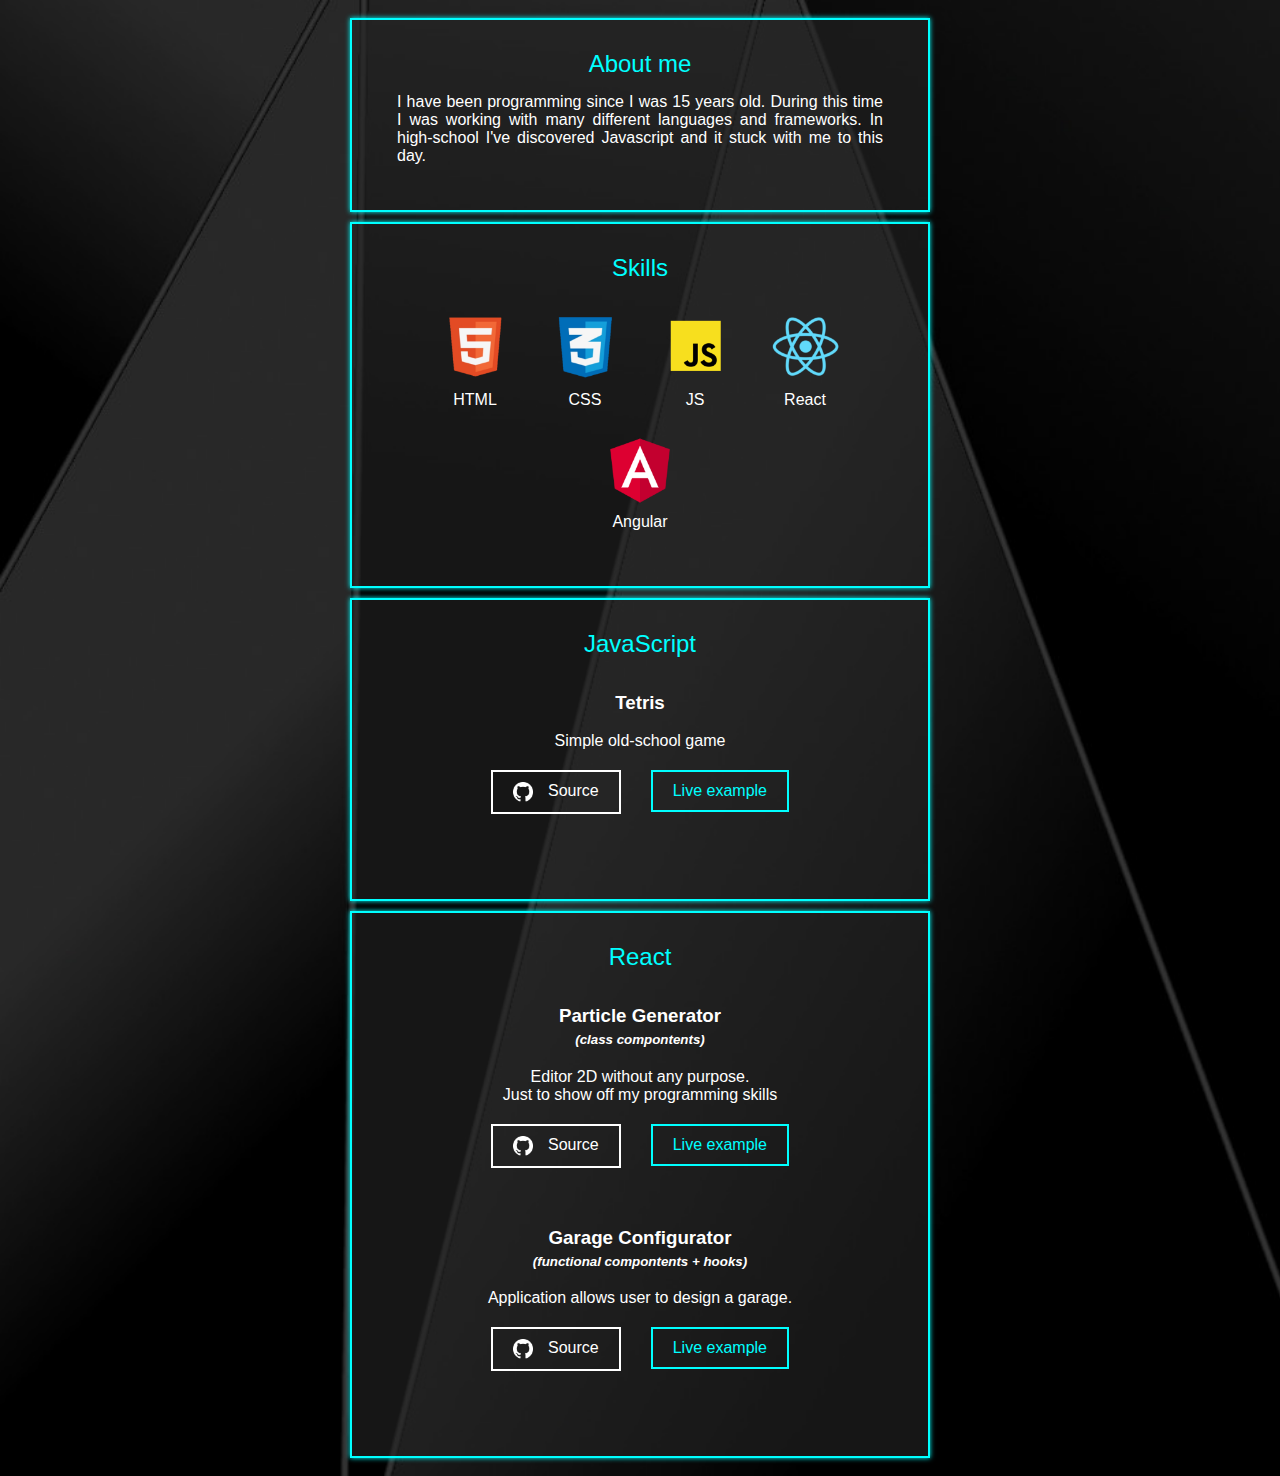
<file: index.html>
<!DOCTYPE html>
<html lang="en">
<head>
    <meta charset="UTF-8">
    <meta http-equiv="X-UA-Compatible" content="IE=edge">
    <meta name="viewport" content="width=device-width, initial-scale=1.0">
    <link rel="icon" href="favicon.ico">
    <link rel="stylesheet" href="style.css"/>
    <title>Portfolio - Marcin Sikora</title>
</head>
<body>
    <div class="blocks">
        <div class="block">
            <div class="block-header">
                About me
            </div>
            <div class="block-content">
                I have been programming since I was 15 years old. 
                During this time I was working with many different languages and frameworks. 
                In high-school I've discovered Javascript and it stuck with me to this day.
            </div>
        </div>
        <div class="block">
            <div class="block-header">
                Skills
            </div>
            <div class="block-content">
                <div class="imagelist">
                    <div class="imagelist-item">
                        <img src="icons/html.png" alt="html"> 
                        <div>HTML</div>
                    </div>
                    <div class="imagelist-item">
                        <img src="icons/css.png" alt="css">
                        <div>CSS</div>
                    </div>
                    <div class="imagelist-item">
                        <img src="icons/js.png" alt="js">
                        <div>JS</div>
                    </div>
                    <div class="imagelist-item">
                        <img src="icons/react.png" alt="react">
                        <div>React</div>
                    </div>
                    <div class="imagelist-item">
                        <img src="icons/angular.png" alt="angular">
                        <div>Angular</div>
                    </div>
                </div>
            </div>
        </div>
        <div class="block">
            <div class="block-header">
                JavaScript
            </div>
            <div class="block-content">
                <div class="project">
                    <h3>Tetris</h3>
                    <div class="project-description">Simple old-school game</div>
                    <div class="buttons">
                        <a href="https://github.com/MarcSikora/tetris">
                            <div class="button button-github">
                                <img src="icons/github.png" alt="github"> 
                                <span>Source</span>
                            </div>
                        </a>
                        <a href="https://marcsikora.github.io/projects/tetris/">
                            <div class="button button-demo">Live example</div>
                        </a>
                    </div>
                </div>
            </div>
        </div>
        <div class="block">
            <div class="block-header">
                React
            </div>
            <div class="block-content">
                <div class="project">
                    <h3>
                        Particle Generator
                        <br>
                        <i>(class compontents)</i>
                    </h3>
                    <div class="project-description">Editor 2D without any purpose. <br> Just to show off my programming skills</div>                    
                    <div class="buttons">
                        <a href="https://github.com/MarcSikora/particle-generator">
                            <div class="button button-github">
                                <img src="icons/github.png" alt="github"> 
                                <span>Source</span>
                            </div>
                        </a>
                        <a href="https://marcsikora.github.io/projects/particle-generator/">
                            <div class="button button-demo">Live example</div>
                        </a>
                    </div>
                </div>
                <div class="project">
                    <h3>
                        Garage Configurator
                        <br>
                        <i>(functional compontents + hooks)</i>
                    </h3>
                    <div class="project-description">
                        Application allows user to design a garage.          
                    <div class="buttons">
                        <a href="https://github.com/MarcSikora/garage-configurator">
                            <div class="button button-github">
                                <img src="icons/github.png" alt="github"> 
                                <span>Source</span>
                            </div>
                        </a>
                        <a href="https://marcsikora.github.io/projects/garage-configurator/">
                            <div class="button button-demo">Live example</div>
                        </a>
                    </div>
                </div>
            </div>
        </div>
        
    </div>
</body>
</html>
</file>
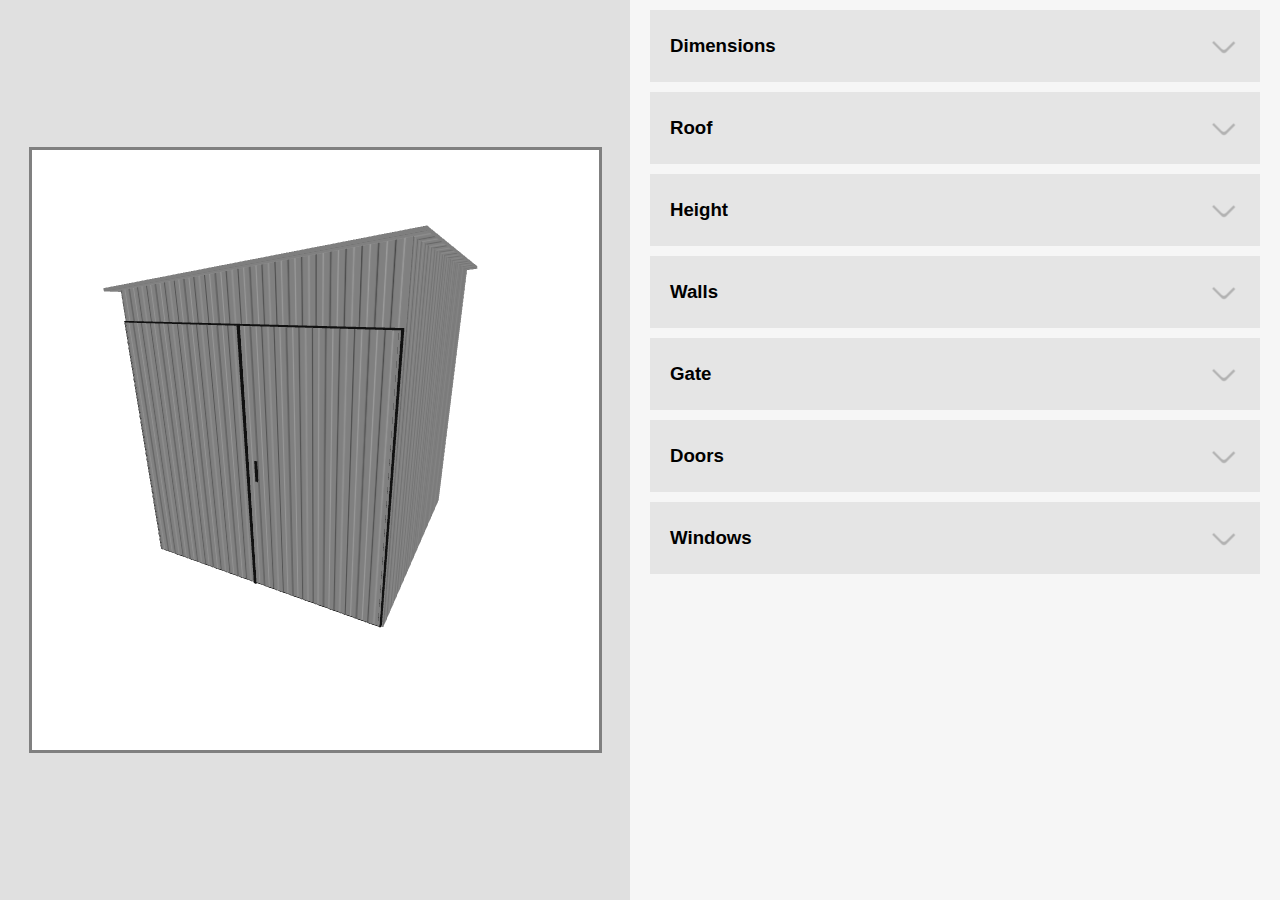
<file: projects/garage-configurator/index.html>
<!doctype html><html lang="en"><head><meta charset="utf-8"/><link rel="icon" href="/projects/garage-configurator/favicon.ico"/><meta name="viewport" content="width=device-width,initial-scale=1"/><meta name="theme-color" content="#000000"/><meta name="description" content="Garage configurator"/><link rel="manifest" href="/projects/garage-configurator/manifest.json"/><title>Garage Configurator</title><link href="/projects/garage-configurator/static/css/main.98427481.chunk.css" rel="stylesheet"></head><body><noscript>You need to enable JavaScript to run this app.</noscript><div id="root"></div><script>!function(e){function r(r){for(var n,a,f=r[0],i=r[1],l=r[2],p=0,s=[];p<f.length;p++)a=f[p],Object.prototype.hasOwnProperty.call(o,a)&&o[a]&&s.push(o[a][0]),o[a]=0;for(n in i)Object.prototype.hasOwnProperty.call(i,n)&&(e[n]=i[n]);for(c&&c(r);s.length;)s.shift()();return u.push.apply(u,l||[]),t()}function t(){for(var e,r=0;r<u.length;r++){for(var t=u[r],n=!0,f=1;f<t.length;f++){var i=t[f];0!==o[i]&&(n=!1)}n&&(u.splice(r--,1),e=a(a.s=t[0]))}return e}var n={},o={1:0},u=[];function a(r){if(n[r])return n[r].exports;var t=n[r]={i:r,l:!1,exports:{}};return e[r].call(t.exports,t,t.exports,a),t.l=!0,t.exports}a.m=e,a.c=n,a.d=function(e,r,t){a.o(e,r)||Object.defineProperty(e,r,{enumerable:!0,get:t})},a.r=function(e){"undefined"!=typeof Symbol&&Symbol.toStringTag&&Object.defineProperty(e,Symbol.toStringTag,{value:"Module"}),Object.defineProperty(e,"__esModule",{value:!0})},a.t=function(e,r){if(1&r&&(e=a(e)),8&r)return e;if(4&r&&"object"==typeof e&&e&&e.__esModule)return e;var t=Object.create(null);if(a.r(t),Object.defineProperty(t,"default",{enumerable:!0,value:e}),2&r&&"string"!=typeof e)for(var n in e)a.d(t,n,function(r){return e[r]}.bind(null,n));return t},a.n=function(e){var r=e&&e.__esModule?function(){return e.default}:function(){return e};return a.d(r,"a",r),r},a.o=function(e,r){return Object.prototype.hasOwnProperty.call(e,r)},a.p="/projects/garage-configurator/";var f=this["webpackJsonpgarage-configurator"]=this["webpackJsonpgarage-configurator"]||[],i=f.push.bind(f);f.push=r,f=f.slice();for(var l=0;l<f.length;l++)r(f[l]);var c=i;t()}([])</script><script src="/projects/garage-configurator/static/js/2.b22841fc.chunk.js"></script><script src="/projects/garage-configurator/static/js/main.7dded8e6.chunk.js"></script></body></html>
</file>
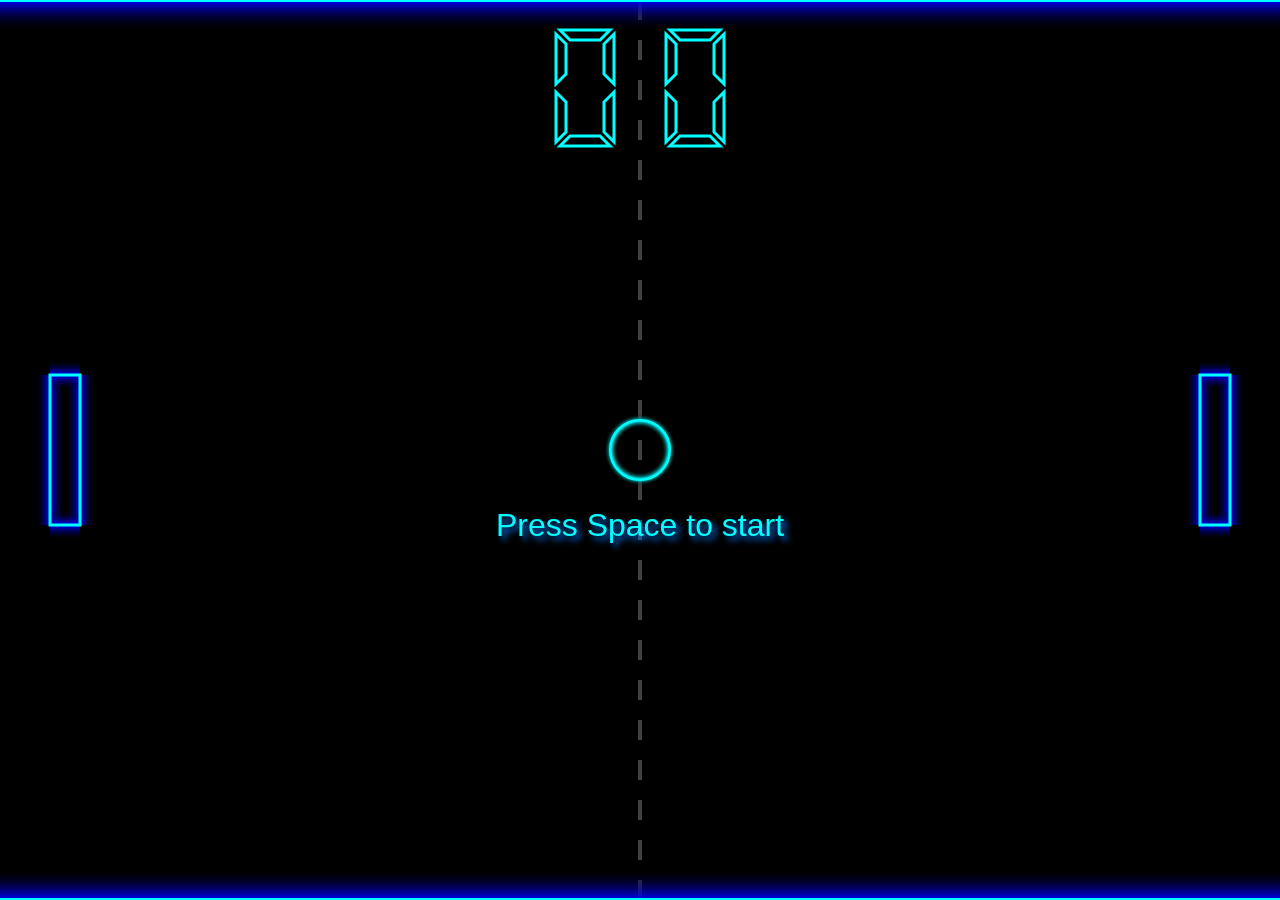
<file: projects/neopong/index.html>
<!DOCTYPE html>
<html lang="en">
<head>
    <meta charset="UTF-8">
    <meta http-equiv="X-UA-Compatible" content="IE=edge">
    <meta name="viewport" content="width=device-width, initial-scale=1.0">
    <link rel="icon" href="favicon.ico">
    <link rel="stylesheet" href="style.css">
    <title>Neo Pong</title>
    <script src="Gameplay.js"></script>
    <script src="UserInterface.js"></script>
    <script src="Drawing.js"></script>
    <script src="Object2D.js"></script>
    <script src="Goal.js"></script>
    <script src="Wall.js"></script>
    <script src="CenterLine.js"></script>
    <script src="Player.js"></script>
    <script src="Ball.js"></script>
    <script src="Score.js"></script>
    <script src="main.js"></script>

</head>
<body>
    <canvas id="display"></canvas>
    <div id="ui-container">
        <div id="manual"></div>
        <div id="start-text">Press Space to start</div>
        <div id="end-text"></div>
    </div>
</body>
</html>
</file>
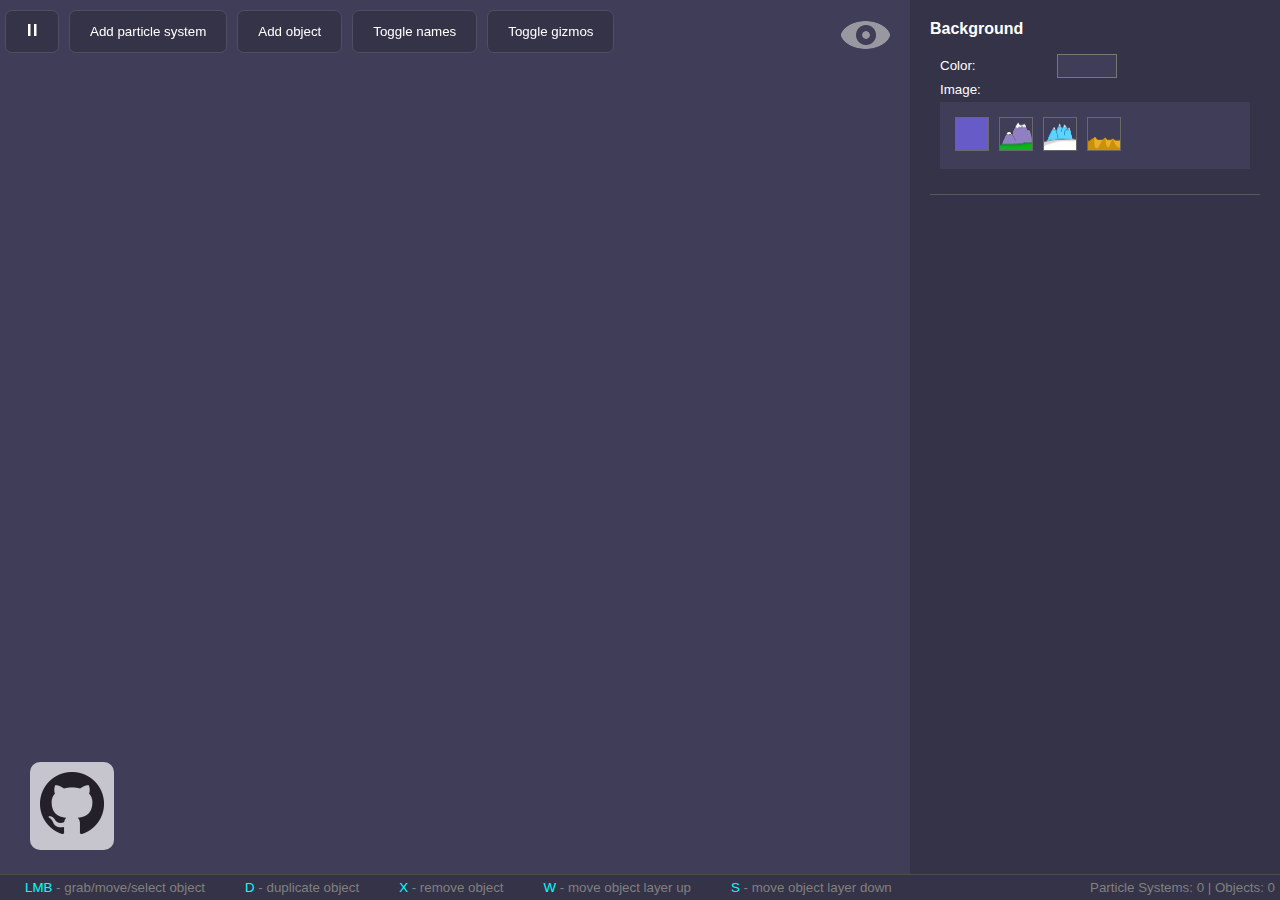
<file: projects/particle-generator/index.html>
<!doctype html><html lang="en"><head><meta charset="utf-8"/><link rel="icon" href="/projects/particle-generator/favicon.ico"/><meta name="viewport" content="width=device-width,initial-scale=1"/><meta name="theme-color" content="#000000"/><meta name="description" content="Web site created using create-react-app"/><link rel="manifest" href="/projects/particle-generator/manifest.json"/><title>Particles Generator</title><link href="/projects/particle-generator/static/css/main.2c049de5.chunk.css" rel="stylesheet"></head><body><noscript>You need to enable JavaScript to run this app.</noscript><div id="root"></div><script>!function(e){function r(r){for(var n,a,l=r[0],i=r[1],p=r[2],f=0,s=[];f<l.length;f++)a=l[f],Object.prototype.hasOwnProperty.call(o,a)&&o[a]&&s.push(o[a][0]),o[a]=0;for(n in i)Object.prototype.hasOwnProperty.call(i,n)&&(e[n]=i[n]);for(c&&c(r);s.length;)s.shift()();return u.push.apply(u,p||[]),t()}function t(){for(var e,r=0;r<u.length;r++){for(var t=u[r],n=!0,l=1;l<t.length;l++){var i=t[l];0!==o[i]&&(n=!1)}n&&(u.splice(r--,1),e=a(a.s=t[0]))}return e}var n={},o={1:0},u=[];function a(r){if(n[r])return n[r].exports;var t=n[r]={i:r,l:!1,exports:{}};return e[r].call(t.exports,t,t.exports,a),t.l=!0,t.exports}a.m=e,a.c=n,a.d=function(e,r,t){a.o(e,r)||Object.defineProperty(e,r,{enumerable:!0,get:t})},a.r=function(e){"undefined"!=typeof Symbol&&Symbol.toStringTag&&Object.defineProperty(e,Symbol.toStringTag,{value:"Module"}),Object.defineProperty(e,"__esModule",{value:!0})},a.t=function(e,r){if(1&r&&(e=a(e)),8&r)return e;if(4&r&&"object"==typeof e&&e&&e.__esModule)return e;var t=Object.create(null);if(a.r(t),Object.defineProperty(t,"default",{enumerable:!0,value:e}),2&r&&"string"!=typeof e)for(var n in e)a.d(t,n,function(r){return e[r]}.bind(null,n));return t},a.n=function(e){var r=e&&e.__esModule?function(){return e.default}:function(){return e};return a.d(r,"a",r),r},a.o=function(e,r){return Object.prototype.hasOwnProperty.call(e,r)},a.p="/projects/particle-generator/";var l=this["webpackJsonpparticle-generator"]=this["webpackJsonpparticle-generator"]||[],i=l.push.bind(l);l.push=r,l=l.slice();for(var p=0;p<l.length;p++)r(l[p]);var c=i;t()}([])</script><script src="/projects/particle-generator/static/js/2.26393ba1.chunk.js"></script><script src="/projects/particle-generator/static/js/main.5a424087.chunk.js"></script></body></html>
</file>
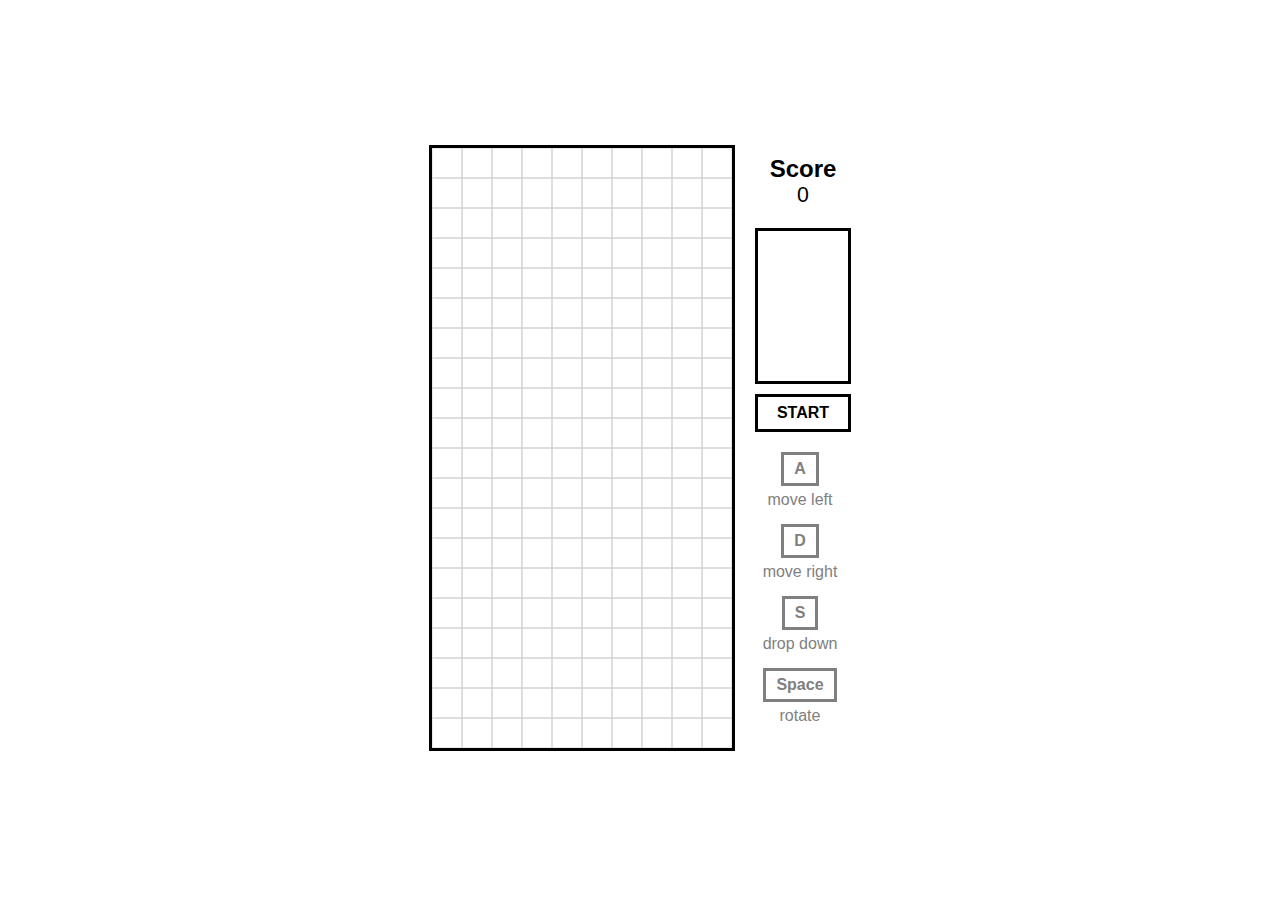
<file: projects/tetris/index.html>
<!DOCTYPE html>
<html lang="en">
<head>
    <meta charset="UTF-8">
    <meta http-equiv="X-UA-Compatible" content="IE=edge">
    <meta name="viewport" content="width=device-width, initial-scale=1.0">
    <link href="favicon.ico" rel="icon">
    <link href="style.css" rel="stylesheet">
    <title>Tetris</title>
    <script src="main.js"></script>
</head>
<body>
    <div id="container">
        <div id="display-container">
            <canvas id="display" width="300" height="600"></canvas>
            <div id="gameover-container">
                <div id="restart-container">
                    <div>Game Over</div>
                    <div id="restart-button">RESTART</div>
                </div>
            </div>
        </div>
        <div id="ui">
            <div id="score-label">Score</div>
            <div id="score">0</div>
            <canvas id="preview" width="90" height="150"></canvas>
            <div id="start-button">START</div>
            <div id="manual">
                <div class="key">A</div>
                <div class="action">move left</div>
                <div class="key">D</div>
                <div class="action">move right</div>
                <div class="key">S</div>
                <div class="action">drop down</div>
                <div class="key">Space</div>
                <div class="action">rotate</div>
            </div>
        </div>
    </div>
</body>
</html>
</file>
<file: style.css>
body {
    font-family: -apple-system, BlinkMacSystemFont, 'Segoe UI', Roboto, Oxygen, Ubuntu, Cantarell, 'Open Sans', 'Helvetica Neue', sans-serif;
    background-color: #161616;
    background-image: url('background.jpg');
    background-size: cover;
    display: flex;
    justify-content: center;
    align-items: center;
    flex-wrap: wrap;
    flex-direction: column;
}

a {
    text-decoration: none;
}

h3 {
    text-align: center;
}

i {
    font-size: 10pt;
}

.blocks {
    width: 600px;
}

.block {
    background-color: #2424249a;
    color: white;
    padding: 30px;
    /* width: 300px;
    height: 300px; */
    border: 2px solid cyan;
    margin: 10px;
    box-shadow: 0 0 5px cyan;
}

.block:hover {
    background-color:#1d1d1d80;
    box-shadow: 0 0 10px white;
}

.block-header {
    color: cyan;
    font-size: 18pt;
    text-align: center;
}

.block-content {
    padding: 15px;
    display: flex;
    flex-direction: column;
    justify-content: center;
    align-items: center;
    text-align: justify;
}

.project {
    display: flex;
    flex-direction: column;
    justify-content: center;
    align-items: center;
    text-align: justify;
    margin-bottom: 20px;
}

.project-description {
    text-align: center;
}

.imagelist {
    display: flex;
    flex-wrap: wrap;
    justify-content: center;
}

.imagelist-item {
    margin: 10px 15px;
}

.imagelist-item > div {
    text-align: center;
}

.imagelist-item > img {
    width: 80px;
}

.buttons {
    display: flex;
    justify-content: space-between;
}
.button {
    cursor: pointer;
    padding: 10px 20px;
    margin: 20px 15px;
    border: 2px solid;
}
.button:hover {
    box-shadow: 0 0 5px white;
}

.button-github {
    color: white;
    border-color: white;
    display: flex;
    justify-content: center;
}

.button-github > img {
    width: 20px;
    margin-right: 15px;
}

.button-demo {
    color: cyan;
    border-color: cyan;
}



@media only screen and (max-width: 600px) {
    .blocks {
        width: 100%;
    }

    .imagelist-item > img {
        width: 50px;
    }

    .buttons {
        flex-direction: column;
        margin-top: 20px;
    }

    .button {
        margin: 10px;
    }
}
</file>
<file: projects/garage-configurator/static/css/main.98427481.chunk.css>
body,html{height:100%}body{margin:0;background-color:#e0e0e0;display:flex}#root,.App{flex:1 1;display:flex}.App{font-family:Arial,Helvetica,sans-serif}@media only screen and (max-width:900px){.App{flex-direction:column}}.Display{flex:1 1;display:flex;flex-direction:column;justify-content:center;align-items:center}.Display--container{border:3px solid grey;width:900px;height:600px}.Display--info{width:900px;font-size:10pt;color:orange}@media only screen and (max-width:1500px){.Display--container,.Display--info{width:90%}}@media only screen and (max-width:900px){.Display{border-bottom:1px solid #d3d3d3;padding-bottom:10px}.Display--container{height:300px;margin:10px}}.SettingsItem{background-color:#e5e5e5;padding:20px;margin:10px 20px}.SettingsItem--header{display:flex;justify-content:space-between;align-items:center}.SettingsItem--header-text{font-size:14pt;font-weight:700}.SettingsItem--header-dropdown{cursor:pointer;opacity:.5}.SettingsItem--header-dropdown:hover{opacity:1}.SettingsItem--content{margin:15px 5px}.SelectInput{margin-right:20px;margin-bottom:10px}.SelectInput--label{margin-right:5px;font-weight:700}.SelectInput--select{background-color:#fff;padding:5px;font-size:12pt;cursor:pointer;border:2px solid grey;font-weight:700}.SelectInput--unit{margin-left:5px}.ImageListInput{margin-top:20px}.ImageListInput--label{font-weight:700}.ImageListInput--content{background-color:#fff;display:flex;margin:5px;flex-wrap:wrap}.ImageListInputItem{cursor:pointer;margin:5px}.ImageListInputItem:hover{background-color:#d3d3d3}.ImageListInputItem--img{border:3px solid transparent;margin:0;padding:0;display:block;width:75px}.ImageListInputItem--img-selected{border:3px solid #ff5c00;margin:0;padding:0;display:block;width:75px}.ImageListInputItem--caption{color:grey;text-align:center;font-size:10pt}.MaterialInput{margin-top:30px}.NumberInput{margin-right:20px}.NumberInput--label{margin:5px}.NumberInput--input{background-color:#fff;padding:5px;font-size:12pt;cursor:pointer;border:2px solid grey;font-weight:700}.NumberInput--unit{margin-left:5px}.Row{margin-top:20px}.Row--label{font-weight:700}.Row--content{margin-top:15px;display:flex}.ArrayInput--header{display:flex;align-items:center;background-color:#fff;padding:15px}.ArrayInput--header-button{cursor:pointer}.ArrayInput--header-label{margin-left:20px;margin-right:10px;font-weight:700}.ArrayInput--content,.DoorInput{margin-top:20px}.DoorInput{background-color:#fff;padding:25px;position:relative}.DoorInput--remove{position:absolute;top:0;right:0;margin:20px;cursor:pointer;opacity:.7}.DoorInput--remove:hover{opacity:1}.SliderInput{display:flex;align-items:center;margin-top:25px}.SliderInput--label{font-weight:700;margin-right:5px}.SliderInput--value{margin-left:5px;background-color:#d3d3d3;padding:5px}.WindowInput{background-color:#fff;margin-top:20px;padding:25px;position:relative}.WindowInput--remove{position:absolute;top:0;right:0;margin:20px;cursor:pointer;opacity:.7}.WindowInput--remove:hover{opacity:1}.Settings{background:#f6f6f6;width:650px;overflow-y:scroll}@media only screen and (max-width:900px){.Settings{width:100%;overflow-y:auto}}
/*# sourceMappingURL=main.98427481.chunk.css.map */
</file>
<file: projects/neopong/style.css>
html {
    height: 100%;
}
body {
    height: 100%;
    margin: 0;
    display: flex;
    justify-content: center;
}

#display {
    flex: 1;
}

#ui-container {
    position: absolute;
    width: 100%;
    height: 100%;
    display: flex;
    justify-content: center;
    align-items: center;
    user-select: none;
}

#start-text {
    margin-top: 150px;
    color: cyan;
    font-size: 24pt;
    font-family: -apple-system, BlinkMacSystemFont, 'Segoe UI', Roboto, Oxygen, Ubuntu, Cantarell, 'Open Sans', 'Helvetica Neue', sans-serif;
    text-shadow: 4px 4px 6px #057aff;
}
</file>
<file: projects/particle-generator/static/css/main.2c049de5.chunk.css>
body,html{height:100%}body{background-color:#000;margin:0;width:100%;font-family:-apple-system,BlinkMacSystemFont,"Segoe UI",Roboto,Oxygen,Ubuntu,Cantarell,"Open Sans","Helvetica Neue",sans-serif;-webkit-user-select:none;-ms-user-select:none;user-select:none}#root,body{display:flex}#root{flex:1 1;overflow:hidden}label{width:105px}.App,.Display{display:flex;flex:1 1}.Display{background:red}.Display--canvas{width:100%}.PropertiesList{background-color:#353348;width:350px;padding:10px;overflow-y:scroll;-ms-overflow-style:none;scrollbar-width:none}.PropertiesList::-webkit-scrollbar{display:none}.Property{color:#fff;margin:10px 10px 20px;padding-bottom:15px;border-bottom:1px solid #585858}.Property--label{font-weight:700}.Property--content{margin:10px;font-size:10pt}.ImageList--content{background-color:#403d58;padding:10px;margin-top:5px;margin-bottom:10px;display:flex;flex-wrap:wrap}.ImageListItem--img{background-color:transparent}.ImageListItem--img,.ImageListItem--img-selected{width:32px;height:32px;margin:5px;border:1px solid #696969}.ImageListItem--img-selected{background-color:#675bc7}.ImageListItem--img:hover{background-color:#575474;cursor:pointer}.Range{margin-bottom:10px;align-items:center;justify-content:space-between}.Range,.Range--inputContainer{display:flex}.Range--value{width:30px;text-align:center;padding:3px 10px;margin-left:10px;background-color:#403d58}.Range--input{display:block;cursor:pointer;background-color:transparent;margin-top:4px;margin-left:10px;height:20px;-webkit-appearance:none}.Range--input:focus{outline:none}.Range--input::-webkit-slider-runnable-track{width:100%;height:5px;cursor:pointer;background:#fff;border-radius:0;border:0 solid #000}.Range--input::-webkit-slider-thumb{box-shadow:0 0 0 #000;border:0 solid #000;height:25px;width:10px;border-radius:0;background:#675bc7;cursor:pointer;-webkit-appearance:none;margin-top:-9px}.Range--input:focus::-webkit-slider-runnable-track{background:#fff}.Range--input::-moz-range-track{width:100%;height:5px;cursor:pointer;animate:.2s;background:#fff;border-radius:0;border:0 solid #000}.Range--input::-moz-range-thumb{box-shadow:0 0 0 #000;border:0 solid #000;height:25px;width:10px;border-radius:0;background:#675bc7;cursor:pointer}.Range--input::-ms-track{width:100%;height:5px;cursor:pointer;animate:.2s;background:#fff;border-color:#fff;color:#fff}.Range--input::-ms-fill-lower,.Range--input::-ms-fill-upper{background:#fff;border:0 solid #000;border-radius:0}.Range--input::-ms-thumb{margin-top:1px;box-shadow:0 0 0 #000;border:0 solid #000;height:25px;width:10px;border-radius:0;background:#675bc7;cursor:pointer}.Range--input:focus::-ms-fill-lower,.Range--input:focus::-ms-fill-upper{background:#fff}.ColorPicker{display:flex;align-items:center}.ColorPicker--input{background:transparent;padding:0;margin-top:2px;margin-left:10px;border:none;width:64px;height:32px;cursor:pointer}.Checkbox{display:flex;align-items:center;margin-bottom:10px}.Checkbox--input{display:block;margin-top:5px;margin-left:10px;width:16px;height:16px;cursor:pointer}.GithubLink{background-color:#fff;position:absolute;padding:10px;bottom:50px;left:30px;border-radius:10px;opacity:.7;cursor:pointer}.GithubLink:hover{opacity:1}.HideButton{position:absolute;right:380px;opacity:.7;cursor:pointer;padding:20px 10px}.HideButton:hover{opacity:1}.Info{background-color:#353348;color:grey;font-size:10pt;position:absolute;bottom:0;left:0;display:flex;justify-content:space-between;width:100%;border-top:1px solid #4c4c4c}.Info--counters,.Manual{padding:5px}.Manual{display:flex}.ManualItem{margin:0 20px}.ManualItem--key{color:#0ff}.MainButtons{position:absolute;top:0;left:0;display:flex}.Button{background-color:#353348;font-size:10pt;padding:10px 20px;margin:10px 5px;color:#fff;cursor:pointer;border-radius:7px;border:1px solid #504d64}.Button:hover{background-color:#2d2b3d}.PlayButton{background-color:#353348;font-size:10pt;padding:3px 10px;margin:10px 5px;color:#fff;cursor:pointer;border-radius:7px;border:1px solid #504d64}.PlayButton:hover{background-color:#2d2b3d}.PlayButton--img{width:32px}
/*# sourceMappingURL=main.2c049de5.chunk.css.map */
</file>
<file: projects/tetris/style.css>
html {
    height: 100%;
}

body {
    display: flex;
    width: 100%;
    height: 100%;
    margin: 0;
    justify-content: center;
    align-items: center;
    font-family: Arial;
}

#container {
    display: flex;
}

#ui {
    width: 100%;
    margin-top: 10px;
    margin-left: 20px;
    display: flex;
    flex-direction: column;
    user-select: none;
}

#score-label {
    font-weight: bold;
    font-size: 18pt;
    text-align: center;
}

#score {
    font-size: 16pt;
    text-align: center;
    margin-bottom: 20px;
}

#display, #preview {
    border: 3px solid black;
}

#display-container {
    position: relative;
}

#gameover-container {
    width: 100%;
    height: 100%;
    position: absolute;
    top: 0;
    display: none;
    justify-content: center;
    align-items: center;
}

#start-container, #restart-container {
    background-color: white;
    padding: 20px 30px;
    border: 3px solid black;
    font-size: 16pt;
    font-weight: bold;
    display: flex;
    flex-direction: column;
    justify-content: center;
}

#start-button, #restart-button {
    padding: 7px;
    border: 3px solid black;
    font-size: 12pt;
    font-weight: bold;
    text-align: center;
    margin-top: 10px;
    cursor: pointer;
}

#manual 
{
    text-align: center;
    width: 90px;
    display: flex;
    flex-direction: column;
    align-items: center;
    margin-top: 10px;
    padding: 10px 0;
    color: gray;

}

.key {
    border: 3px solid gray;
    font-weight: bold;
    width: fit-content;
    padding: 5px 10px;
    margin-bottom: 5px;
}

.action {
    margin-bottom: 15px;

}
</file>
